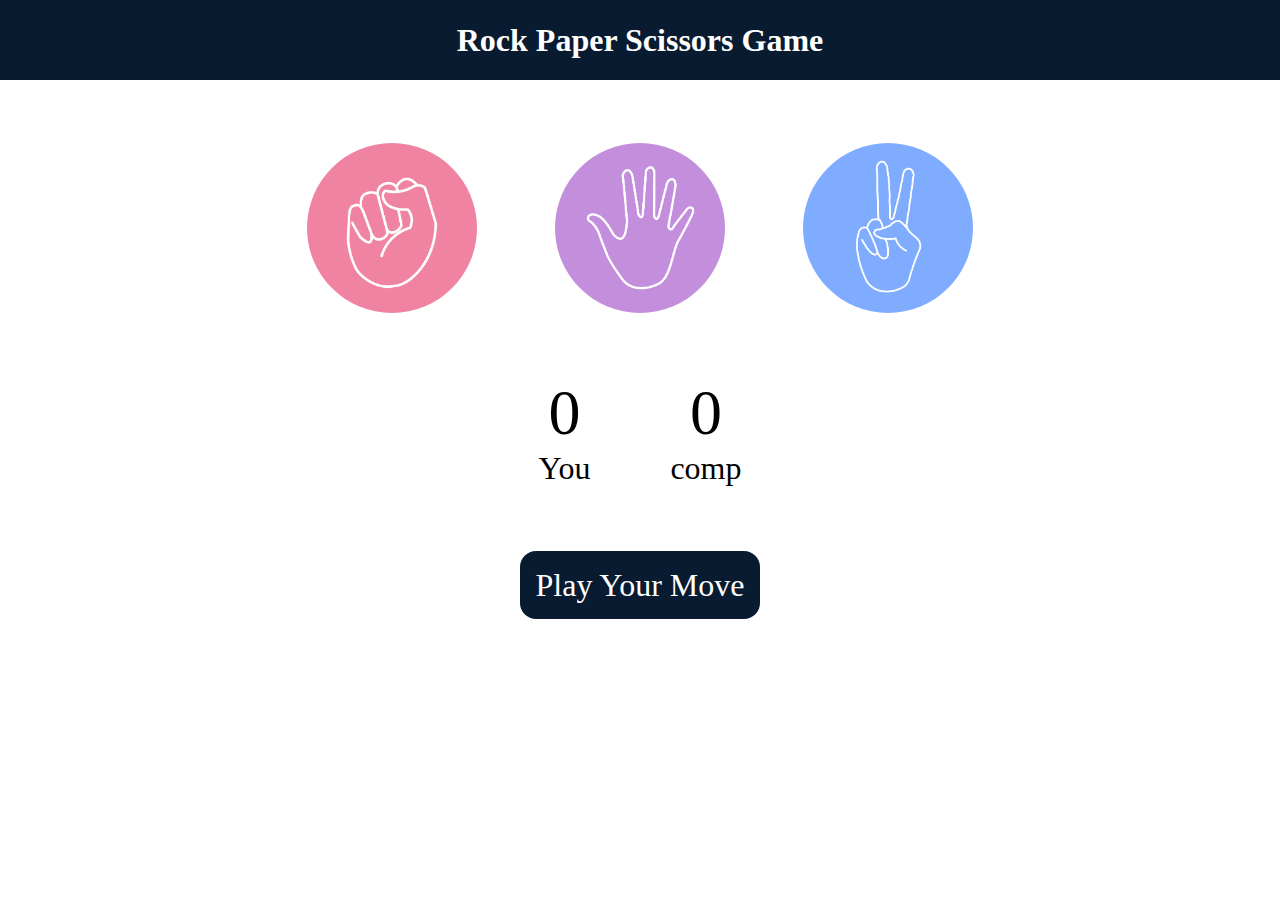
<file: RockPaperScissors/index.html>
<!DOCTYPE html>
<html lang="en">
<head>
    <meta charset="UTF-8">
    <meta name="viewport" content="width=device-width, initial-scale=1.0">
    <title>Rock Paper Scissors</title>
    <link rel="stylesheet" href="style.css">
</head>
<body>
    <h1>Rock Paper Scissors Game</h1>
    <div class="choices">
        <div class="choice" id="rock">
            <img src="./Image/rock.png" alt="Rock">
        </div>
        <div class="choice" id="paper">
            <img src="./Image/paper.png" alt="Paper">
        </div>
        <div class="choice" id="scissors">
            <img src="./Image/scissors.png" alt="Scissor">
        </div>
    </div>
    <div class="score-board">

        <div class="score">
            <p id="user-Score">0</p>
            <p>You</p>
        </div>
        <div class="score">
            <p id="comp-Score">0</p>
            <p>comp</p>
        </div>
        
    </div>
    <div class="msg-Container">
        <p id="msg">Play Your Move</p>
    </div>
    <script src="app.js"></script>
</body>
</html>
</file>
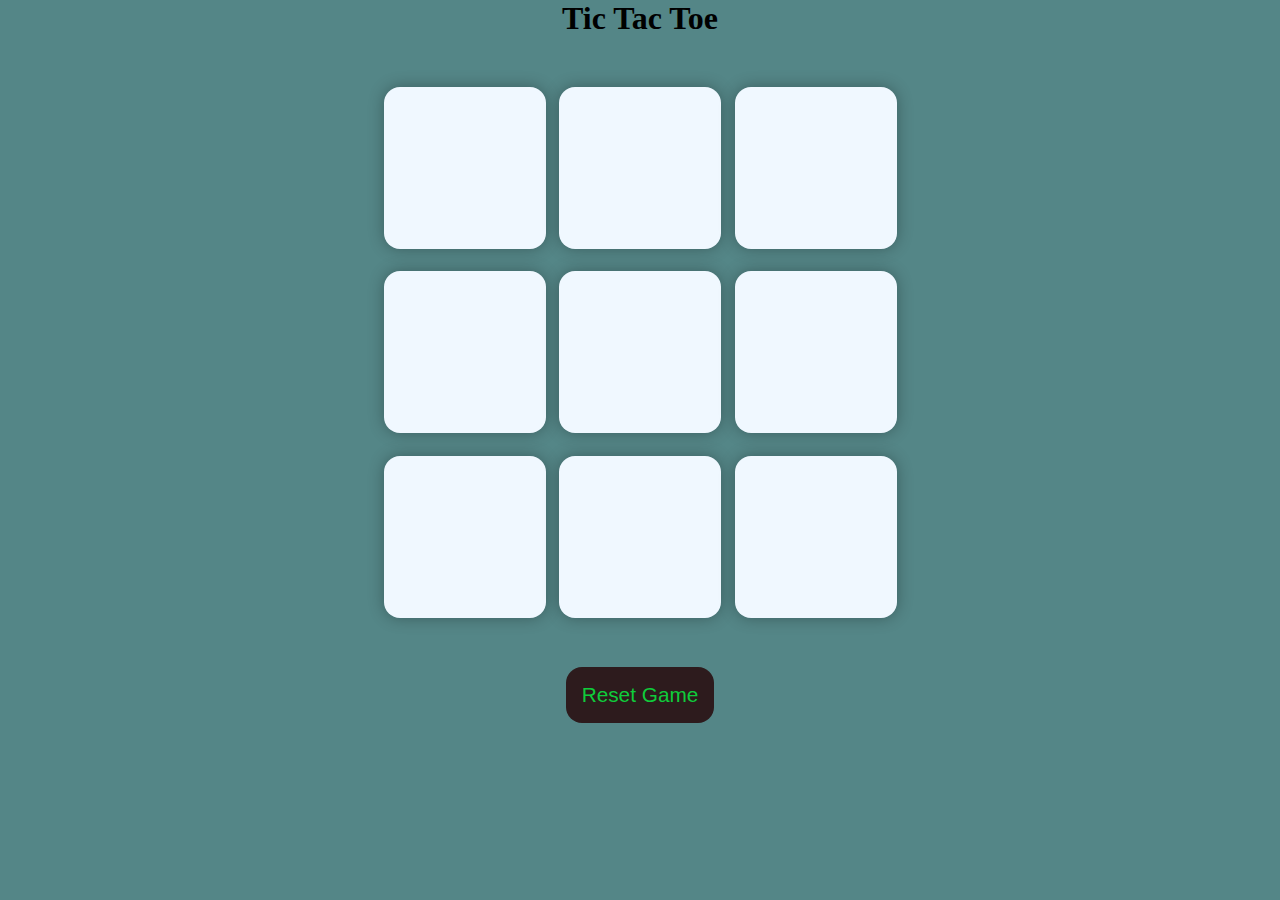
<file: TicTacToe/index.html>
<!DOCTYPE html>
<html lang="en">
<head>
    <meta charset="UTF-8">
    <meta name="viewport" content="width=device-width, initial-scale=1.0">
    <title>Tic Tac Toe</title>
    <link rel="stylesheet" href="style.css">
</head>
<body>
    <div class="msg-container hide" >
        <p class="msg">
            Winner!
        </p>
        <button id="new-btn">New Game</button>
    </div>
    <main>
        <h1>Tic Tac Toe</h1>
    <div class="container">
        <div class="game">
            <button class="box"></button>
            <button class="box"></button>
            <button class="box"></button>
            <button class="box"></button>
            <button class="box"></button>
            <button class="box"></button>
            <button class="box"></button>
            <button class="box"></button>
            <button class="box"></button>
        </div>
    </div>
    <button id="reset">Reset Game</button>
    </main>
    <script src="app.js"></script>
</body>
</html>
</file>
<file: RockPaperScissors/style.css>
*{
    margin: 0;
    padding: 0;
    text-align: center;
}
h1{
    background-color: #081b31;
    color: white;
    height: 5rem;
    line-height: 5rem;
}
.choice{
    height: 200px;
    width: 200px;
    border-radius: 50%;
    display: flex;
    justify-content: center;
    align-items: center; 
}
img{
    height: 170px;
    width: 170px;
    object-fit: cover;
    border-radius: 50%;
}
.choices{
    display: flex;
    justify-content: center;
    align-items: center;
    gap: 3rem;
    margin-top: 3rem;   
}
.choice:hover{
    background-color: #081b31;
    cursor: pointer;
}
.score-board{
    display: flex;
    justify-content: center;
    align-items: center;
    font-size: 2rem;
    margin-top: 3rem;
    gap: 5rem;
}
#user-Score,
#comp-Score{
    font-size: 4rem;
}
.msg-Container{
    margin-top: 5rem;
}
#msg{
    background-color: #081b31;
    color: #fff;
    /* height: 5rem; */
    font-size: 2rem;
    margin-top: 5rem;
    display: inline;
    padding: 1rem;
    border-radius: 1rem;
}
</file>
<file: TicTacToe/style.css>
*{
    margin: 0;
    padding: 0;
}
body{
    background-color: #548687;
    text-align: center;
}
.container{
    height: 70vh;
    display: flex;
    justify-content: center;
    align-items: center;
}
.game{
    height: 60vmin;
    width: 60vmin;
    display: flex;
    flex-wrap: wrap;
    justify-content: center;
    align-items: center;
    gap: 1.5vmin;
}
.box{
    height: 18vmin;
    width: 18vmin;
    border-radius: 1rem;
    border: none;
    box-shadow: 0 0 1rem rgba(0,0,0,0.3);
    font-size: 8vmin;
    color: #b0413e;
    background-color: aliceblue;
}
#reset{
    padding: 1rem;
    font-size: 1.3rem;
    background-color: rgb(45, 27, 29);
    color: rgb(15, 204, 59);
    border-radius: 1rem;
    border: none;
}
#new-btn{
    padding: 1rem;
    font-size: 1.3rem;
    background-color: rgb(45, 27, 29);
    color: rgb(15, 204, 59);
    border-radius: 1rem;
    border: none;
}
.msg{
    color: aquamarine;
    font-size: 5vmin;
}
.msg-container{
    height: 100vmin;
    display: flex;
    flex-wrap: wrap;
    justify-content: center;
    align-items: center;
    flex-direction: column;
    gap: 2rem;

}
.hide{
    display: none;
}
</file>
